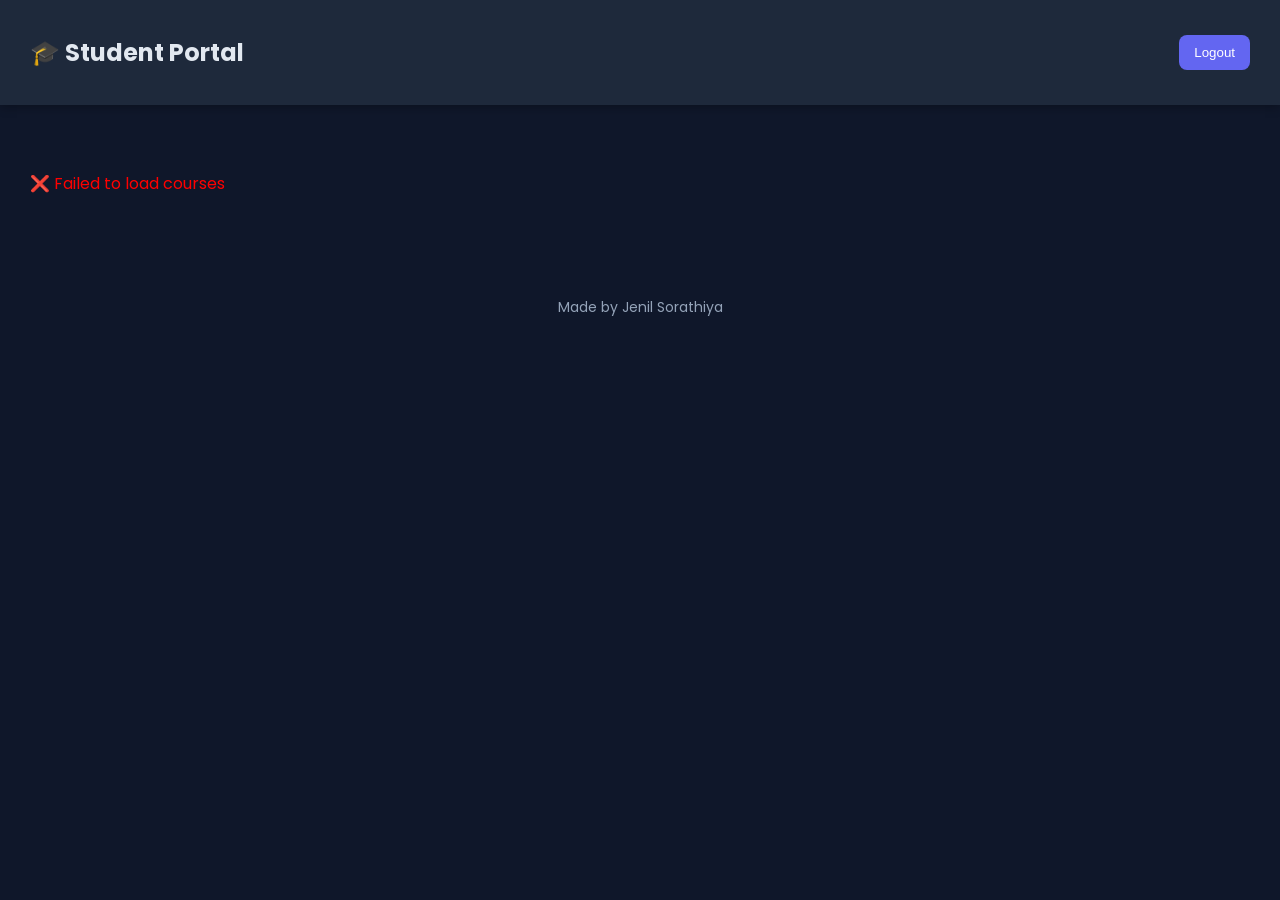
<file: frontend/index.html>
<!DOCTYPE html>
<html>
<head>
    <title>Dashboard | Student Portal</title>
    <link rel="stylesheet" href="style.css">

    <!-- Google Font -->
    <link href="https://fonts.googleapis.com/css2?family=Poppins:wght@300;400;600&display=swap" rel="stylesheet">
</head>
<body>

<!-- Navbar -->
<div class="navbar">
    <h2>🎓 Student Portal</h2>
    <button onclick="logout()">Logout</button>
</div>

<!-- Welcome -->
<h3 id="welcome"></h3>

<!-- Courses -->
<div id="courses"></div>

<!-- Footer -->
<footer class="footer">
    Made by Jenil Sorathiya
</footer>

<script src="script.js"></script>
<script>
    loadCourses();
</script>

</body>
</html>
</file>
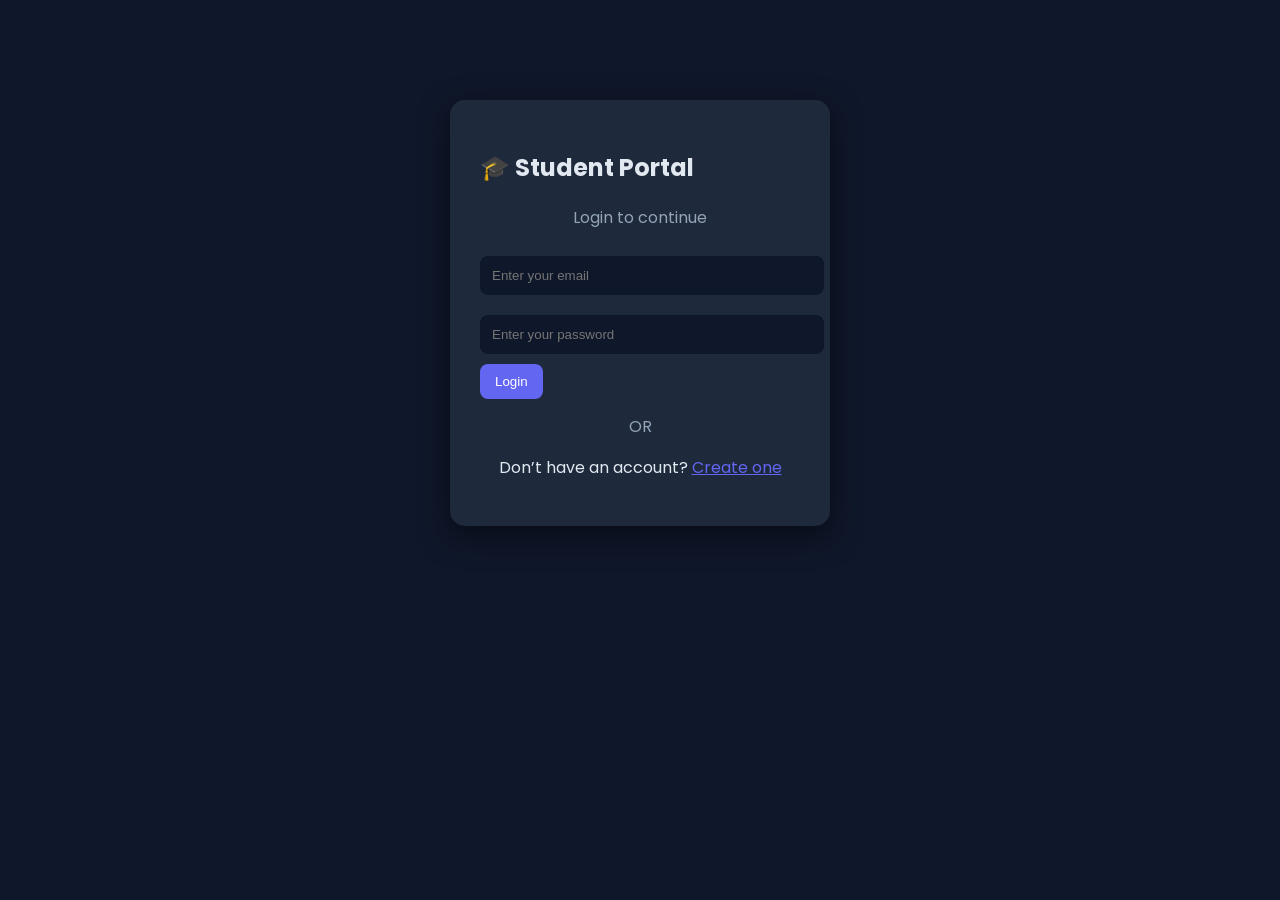
<file: frontend/login.html>
<!DOCTYPE html>
<html lang="en">
<head>
    <meta charset="UTF-8">
    <title>Login | Student Portal</title>
    <link rel="stylesheet" href="style.css">

    <!-- Google Font -->
    <link href="https://fonts.googleapis.com/css2?family=Poppins:wght@300;400;600&display=swap" rel="stylesheet">
</head>
<body>

<div class="container">

    <h2>🎓 Student Portal</h2>
    <p style="text-align:center; color:#94a3b8;">Login to continue</p>

    <!-- Email -->
    <input type="email" id="loginEmail" placeholder="Enter your email">

    <!-- Password -->
    <input type="password" id="loginPassword" placeholder="Enter your password">

    <!-- Login Button -->
    <button onclick="login()">Login</button>

    <!-- Divider -->
    <p style="text-align:center; margin:15px 0; color:#94a3b8;">OR</p>

    <!-- Signup Redirect -->
    <p style="text-align:center;">
        Don’t have an account? 
        <a href="signup.html">Create one</a>
    </p>

</div>

<script src="script.js"></script>

</body>
</html>
</file>
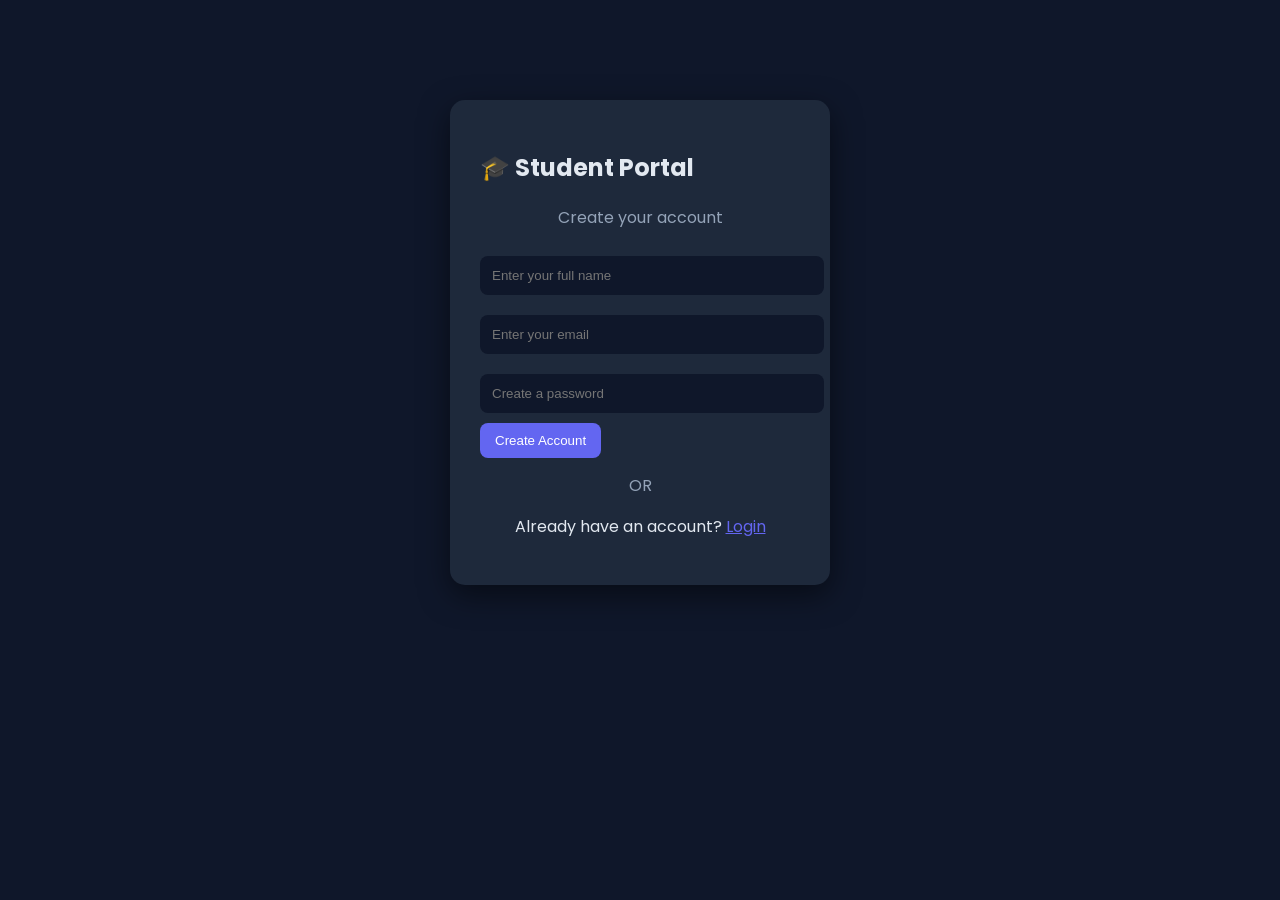
<file: frontend/signup.html>
<!DOCTYPE html>
<html lang="en">
<head>
    <meta charset="UTF-8">
    <title>Signup | Student Portal</title>
    <link rel="stylesheet" href="style.css">

    <!-- Google Font -->
    <link href="https://fonts.googleapis.com/css2?family=Poppins:wght@300;400;600&display=swap" rel="stylesheet">
</head>
<body>

<div class="container">

    <h2>🎓 Student Portal</h2>
    <p style="text-align:center; color:#94a3b8;">Create your account</p>

    <!-- Name -->
    <input type="text" id="name" placeholder="Enter your full name">

    <!-- Email -->
    <input type="email" id="email" placeholder="Enter your email">

    <!-- Password -->
    <input type="password" id="password" placeholder="Create a password">

    <!-- Signup Button -->
    <button onclick="signup()">Create Account</button>

    <!-- Divider -->
    <p style="text-align:center; margin:15px 0; color:#94a3b8;">OR</p>

    <!-- Login Redirect -->
    <p style="text-align:center;">
        Already have an account? 
        <a href="login.html">Login</a>
    </p>

</div>

<script src="script.js"></script>

</body>
</html>
</file>
<file: frontend/style.css>
/* 🌙 Global */
body {
    margin: 0;
    font-family: 'Poppins', sans-serif;
    background: #0f172a;
    color: #e2e8f0;
}

/* Navbar */
.navbar {
    display: flex;
    justify-content: space-between;
    align-items: center;
    padding: 15px 30px;
    background: #1e293b;
    box-shadow: 0 2px 10px rgba(0,0,0,0.3);
}

/* Button */
button {
    padding: 10px 15px;
    border: none;
    border-radius: 8px;
    background: #6366f1;
    color: white;
    cursor: pointer;
    transition: 0.3s;
}

button:hover {
    background: #4f46e5;
    transform: translateY(-2px);
}

/* Welcome text */
#welcome {
    text-align: center;
    margin-top: 20px;
}

/* Course container */
#courses {
    display: grid;
    grid-template-columns: repeat(auto-fit, minmax(250px, 1fr));
    gap: 20px;
    padding: 30px;
}

/* Card */
.card {
    background: #1e293b;
    padding: 20px;
    border-radius: 15px;
    box-shadow: 0 10px 25px rgba(0,0,0,0.4);
    transition: all 0.3s ease;
    position: relative;
    overflow: hidden;
}

/* Card hover animation */
.card:hover {
    transform: translateY(-8px) scale(1.02);
}

/* Glow effect */
.card::before {
    content: "";
    position: absolute;
    width: 150%;
    height: 150%;
    background: linear-gradient(120deg, transparent, rgba(99,102,241,0.3), transparent);
    transform: rotate(25deg);
    top: -50%;
    left: -50%;
    opacity: 0;
    transition: 0.5s;
}

.card:hover::before {
    opacity: 1;
}

/* Card text */
.card h3 {
    margin-bottom: 10px;
    color: #ffffff;
}

.card p {
    color: #94a3b8;
}

/* Enroll Button */
.card button {
    width: 100%;
    margin-top: 15px;
}

/* Auth Pages */
.container {
    background: #1e293b;
    padding: 30px;
    width: 320px;
    margin: 100px auto;
    border-radius: 15px;
    box-shadow: 0 10px 30px rgba(0,0,0,0.5);
}

/* Inputs */
input {
    width: 100%;
    padding: 12px;
    margin: 10px 0;
    border-radius: 8px;
    border: none;
    background: #0f172a;
    color: white;
}

/* Links */
a {
    color: #6366f1;
}

/* Animation (fade in) */
@keyframes fadeIn {
    from {opacity: 0; transform: translateY(20px);}
    to {opacity: 1; transform: translateY(0);}
}

.card {
    animation: fadeIn 0.5s ease forwards;
}

.footer {
    text-align: center;
    margin-top: 40px;
    padding: 15px;
    font-size: 14px;
    color: #94a3b8;
}
</file>
